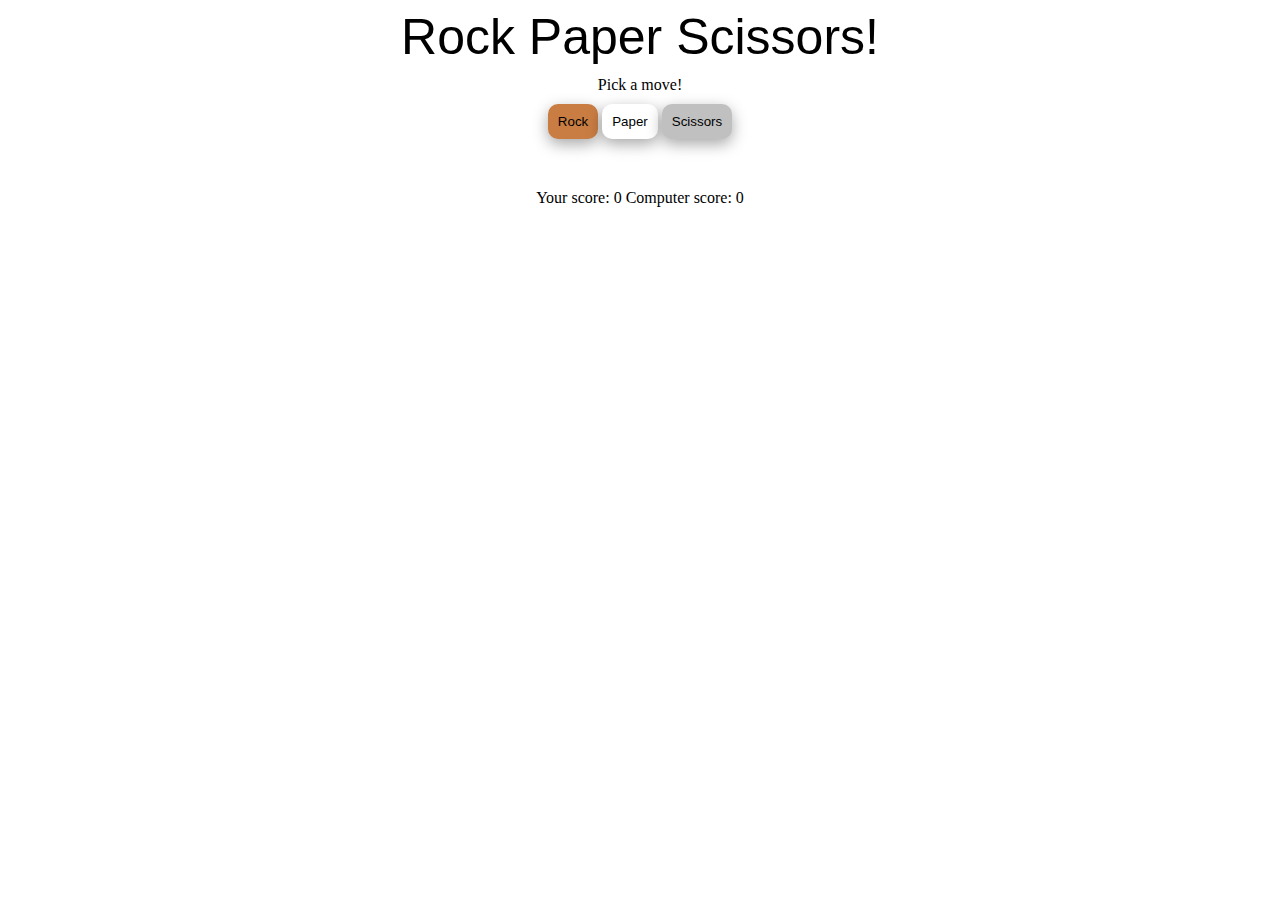
<file: index.html>
<!DOCTYPE html>
<html lang="en">
<head>
    <meta charset="UTF-8">
    <meta name="viewport" content="width=device-width, initial-scale=1.0">
    <title>Rock Paper Scissors</title>
    <link rel="stylesheet" href="styles.css">
</head>
<body>
    <Label id="title">Rock Paper Scissors!</Label>
    <Label id="computerChoice"></Label>
    <Label id="statusLabel">Pick a move!</Label>

    <div id="btnContainer">
        <button id="btnRock" class="controlBtn">Rock</button>
        <button id="btnPaper" class="controlBtn">Paper</button>
        <button id="btnScissors" class="controlBtn">Scissors</button>
    </div>

    <div id="scoreBoard">
        <label id="userScoreLbl">Your score: 0</label>
        <label id="computerScoreLbl">Computer score: 0</label>
    </div>
    <script src="index.js"></script>
</body>
</html>
</file>
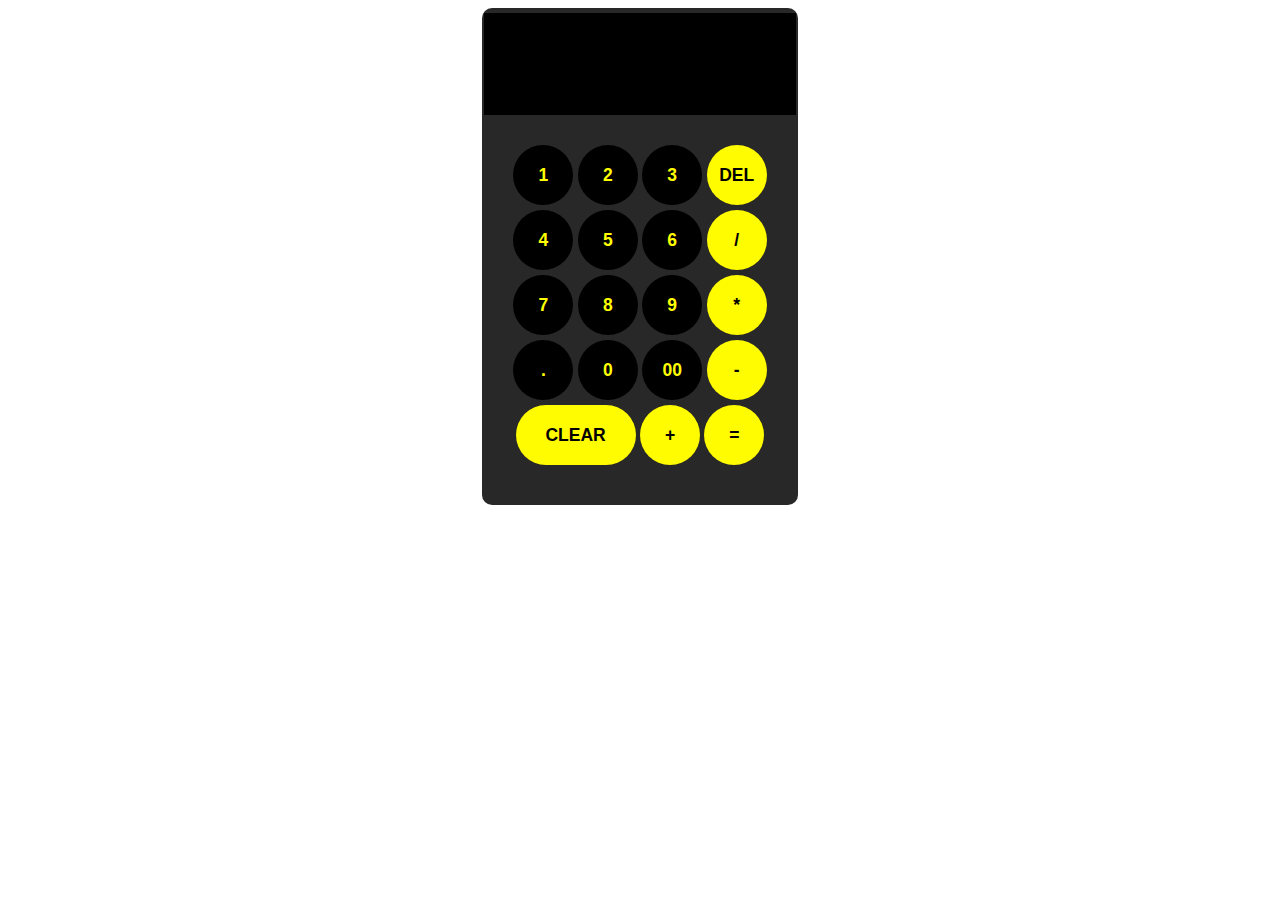
<file: calculator/index.html>
<!DOCTYPE html>
<html lang="en">
<head>
    <meta charset="UTF-8">
    <meta name="viewport" content="width=device-width, initial-scale=1.0">
    <title>Calculator</title>
    <link rel="stylesheet" href="styles.css">
</head>
<body>
    <div id="container">
        <input type="text" id="screen" readonly>
        <div id="calculatorBody">
            <div id="row1">
                <button id="btn1" class="btn" onclick="inputCalculator('1')" >1</button>
                <button id="btn2" class="btn" onclick="inputCalculator('2')" >2</button>
                <button id="btn3" class="btn" onclick="inputCalculator('3')" >3</button>
                <button id="btnBack" class="btn" onclick="substr()">DEL</button>
            </div>
            <div id="row2">
                <button id="btn4" class="btn" onclick="inputCalculator('4')" >4</button>
                <button id="btn5" class="btn" onclick="inputCalculator('5')" >5</button>
                <button id="btn6" class="btn" onclick="inputCalculator('6')" >6</button>
                <button id="btnDiv" class="btn" onclick="inputCalculator('/')" >/</button>
            </div>
            <div id="row3">
                <button id="btn7" class="btn" onclick="inputCalculator('7')" >7</button>
                <button id="btn8" class="btn" onclick="inputCalculator('8')" >8</button>
                <button id="btn9" class="btn" onclick="inputCalculator('9')" >9</button>
                <button id="btnMul" class="btn" onclick="inputCalculator('*')" >*</button>
            </div>
            <div id="row4">
                <button id="btn7" class="btn" onclick="inputCalculator('.')" >.</button>
                <button id="btn8" class="btn" onclick="inputCalculator('0')" >0</button>
                <button id="btn9" class="btn" onclick="inputCalculator('00')" >00</button>
                <button id="btnMin" class="btn" onclick="inputCalculator('-')" >-</button>
            </div>
            <div id="row5">
                <button id="btnCls" class="btn" onclick="clearScreen()">CLEAR</button>
                <button id="btnPlu" class="btn" onclick="inputCalculator('+')">+</button>
                <button id="btnEqu" class="btn" onclick="calculate()">=</button>
            </div>
        </div>
    </div>
    <script src="index.js"></script>
</body>
</html>
</file>
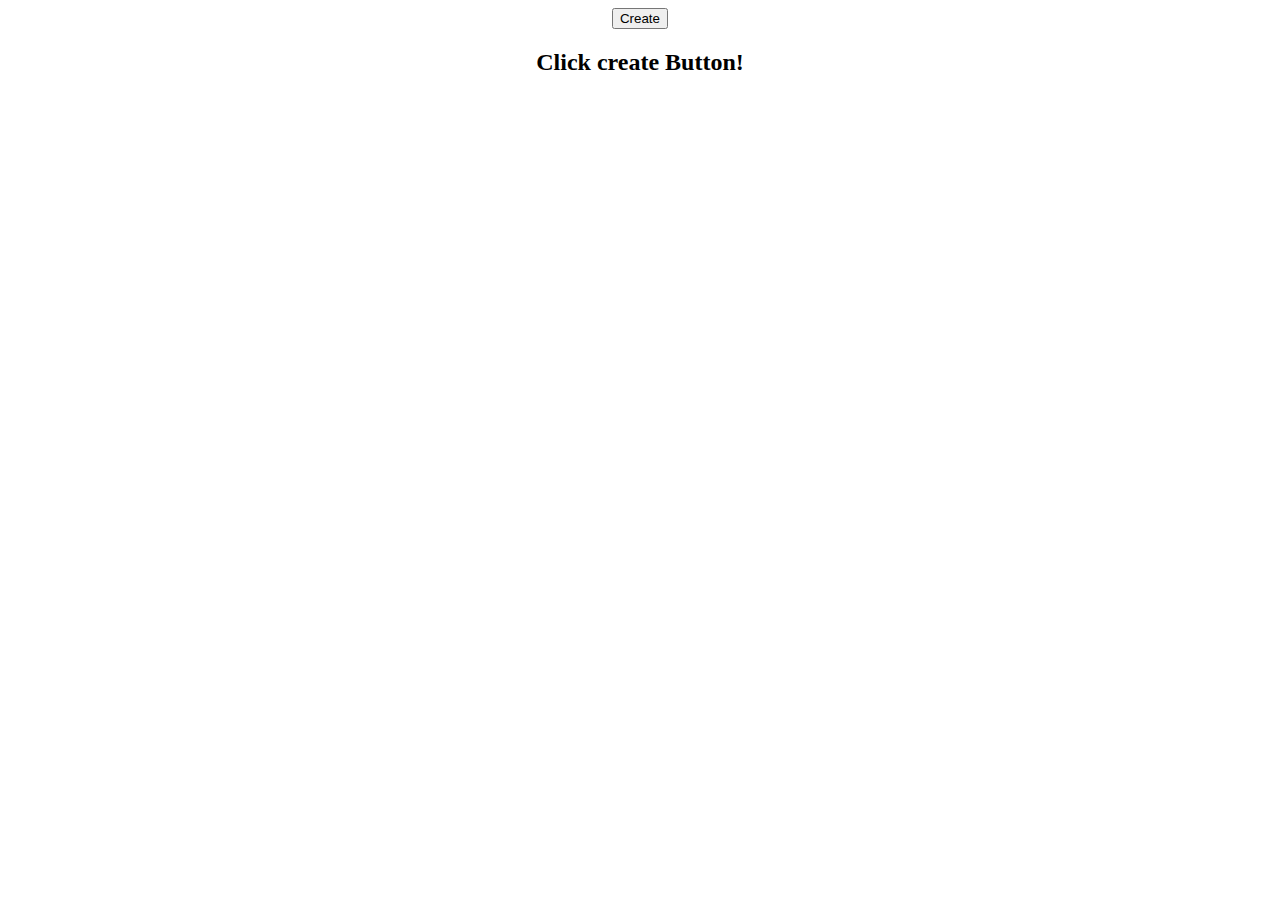
<file: randompassword/index.html>
<html lang="en">
<head>
    <meta charset="UTF-8">
    <meta name="viewport" content="width=device-width, initial-scale=1.0">
    <title>Give me a random password!</title>
    <link rel="stylesheet" href="styles.css">
</head>
<body>
    <div id="container">
        <button id="createPass">Create</button>
        <h2 id="password">Click create Button!</h2>
    </div>
    <script src="index.js"></script>
</body>
</html>
</file>
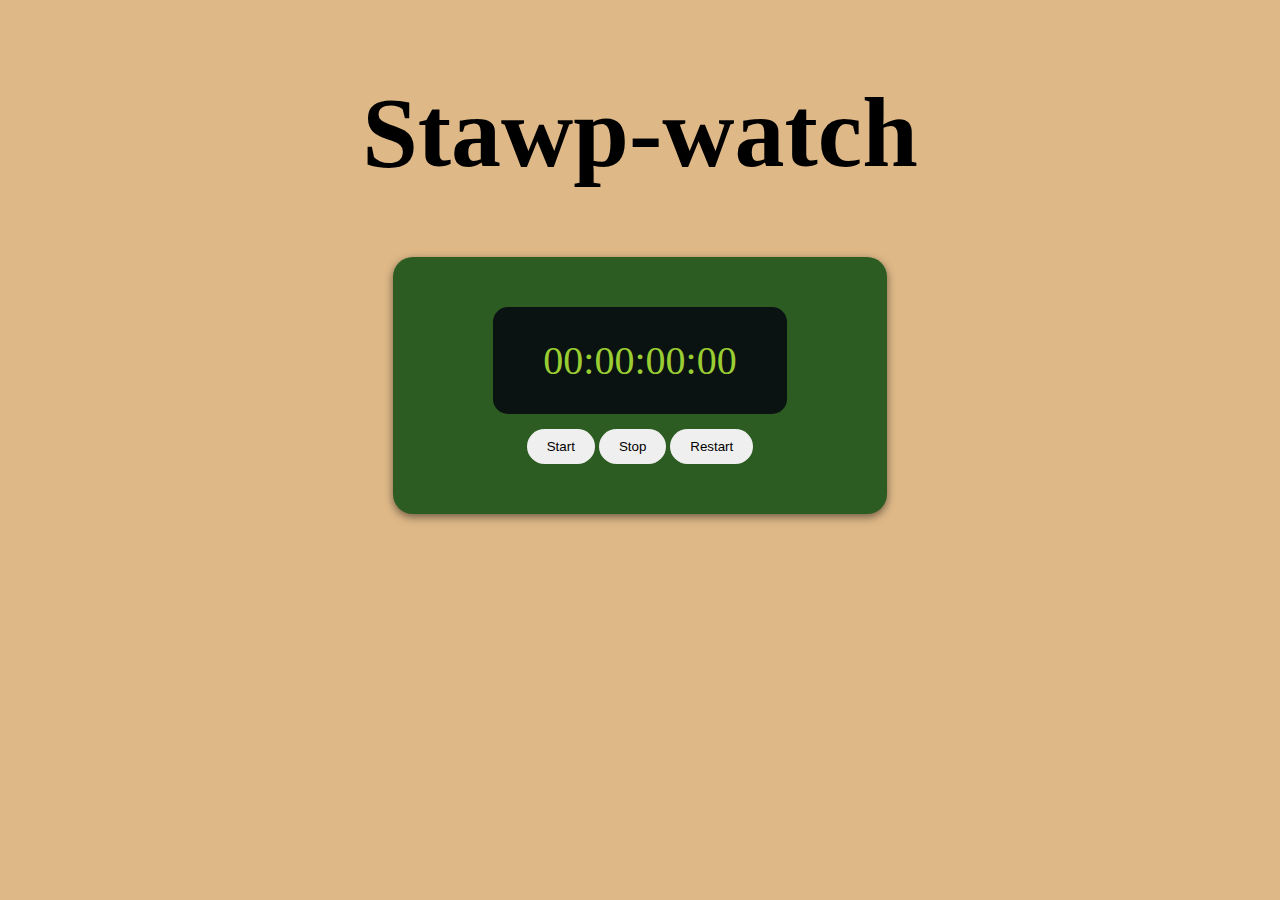
<file: stopwatch/index.html>
<!DOCTYPE html>
<html lang="en">
<head>
    <meta charset="UTF-8">
    <meta name="viewport" content="width=device-width, initial-scale=1.0">
    <title>StawpWatch</title>
    <link rel="stylesheet" href="styles.css">
</head>
<body>
    <h1 class="title">Stawp-watch</h1>
    <div class="container">
        <div id="display">
            00:00:00:00
        </div>
        <div id="controls">
            <button id="startBtn" onclick="start()">Start</button>
            <button id="stopBtn" onclick="stop()">Stop</button>
            <button id="resetBtn" onclick="restart()">Restart</button>
        </div>
    </div>

    <script src="index.js"></script>
</body>
</html>
</file>
<file: styles.css>
#title{
    display: block;
    text-align: center;
    font-size: 50px;
    font-family: Arial, Helvetica, sans-serif;
}

#statusLabel{
    display: block;
    margin-top: 10px;
    margin-bottom: 10px;
    text-align: center;
}

#btnContainer{
    text-align: center;
}

.controlBtn{
    padding: 10px 10px 10px 10px;
    border-style: none;
    border-radius: 10px;
    box-shadow: rgba(0, 0, 0, 0.35) 0px 5px 15px;
    cursor: pointer;
}

#btnRock{
    background-color: rgb(201, 125, 67);
}

#btnPaper{
    background-color: white;
}

#btnScissors{
    background-color: silver;
}

.controlBtn:hover{
    padding: 11px 11px 11px 11px;
    transition: 0.25s;
}


#scoreBoard{
    margin-top: 50px;
    display: block;
    text-align: center;
}
</file>
<file: calculator/styles.css>
html{
    font-family: 'Franklin Gothic Medium', 'Arial Narrow', Arial, sans-serif;
}

#screen{
    border: none;
    background-color: black;
    color: rgb(246, 255, 0);
    width: 97.5%;
    height: 100px;
    text-align: center;
    font-size: larger;
    margin-bottom: 25px;
}

#container{
    text-align: center;
    background-color: rgb(40, 40, 40);
    border-radius: 10px;
    padding: 5px 0px 40px;
    margin-inline: 37.5%;
}

.btn{
    border-radius: 200px;
    font-size: 17.5px;
    font-weight: 700;   
    margin-top: 5px;
    border: none;
    background-color: black;
    color: yellow;
    height: 60px;
    width: 60px;
    cursor: pointer;
}


#btnCls, #btnBack, #btnPlu, #btnDiv , #btnMul , #btnMin , #btnEqu{
    background-color: rgb(255, 251, 0);
    color: rgb(0, 0, 0);
}

#btnCls{
    width: 120px;
}
</file>
<file: randompassword/styles.css>
#container{
    display: block;
    text-align: center;
}
</file>
<file: stopwatch/styles.css>
body{
    display: flex;
    flex-direction: column;
    align-items: center;
    background-color: burlywood;
}

.title{
    font-size: 100px;
}

.container{
    display: flex;
    flex-direction: column;
    align-items: center;
    background-color: rgb(44, 92, 33);
    padding: 50px 100px 50px 100px;
    border-radius: 20px;
    box-shadow: rgba(0, 0, 0, 0.5) 0px 3px 8px;
}

#controls button{
    border-radius: 20px;
    border-style: none;
    padding: 10px 20px;
    margin-top: 15px;
    cursor: pointer;
}

#display{
    background-color: rgb(10, 18, 18);
    border-radius: 15px;
    padding: 30px 50px 30px 50px;
    font-size: 40px;
    color: yellowgreen;
}
</file>
